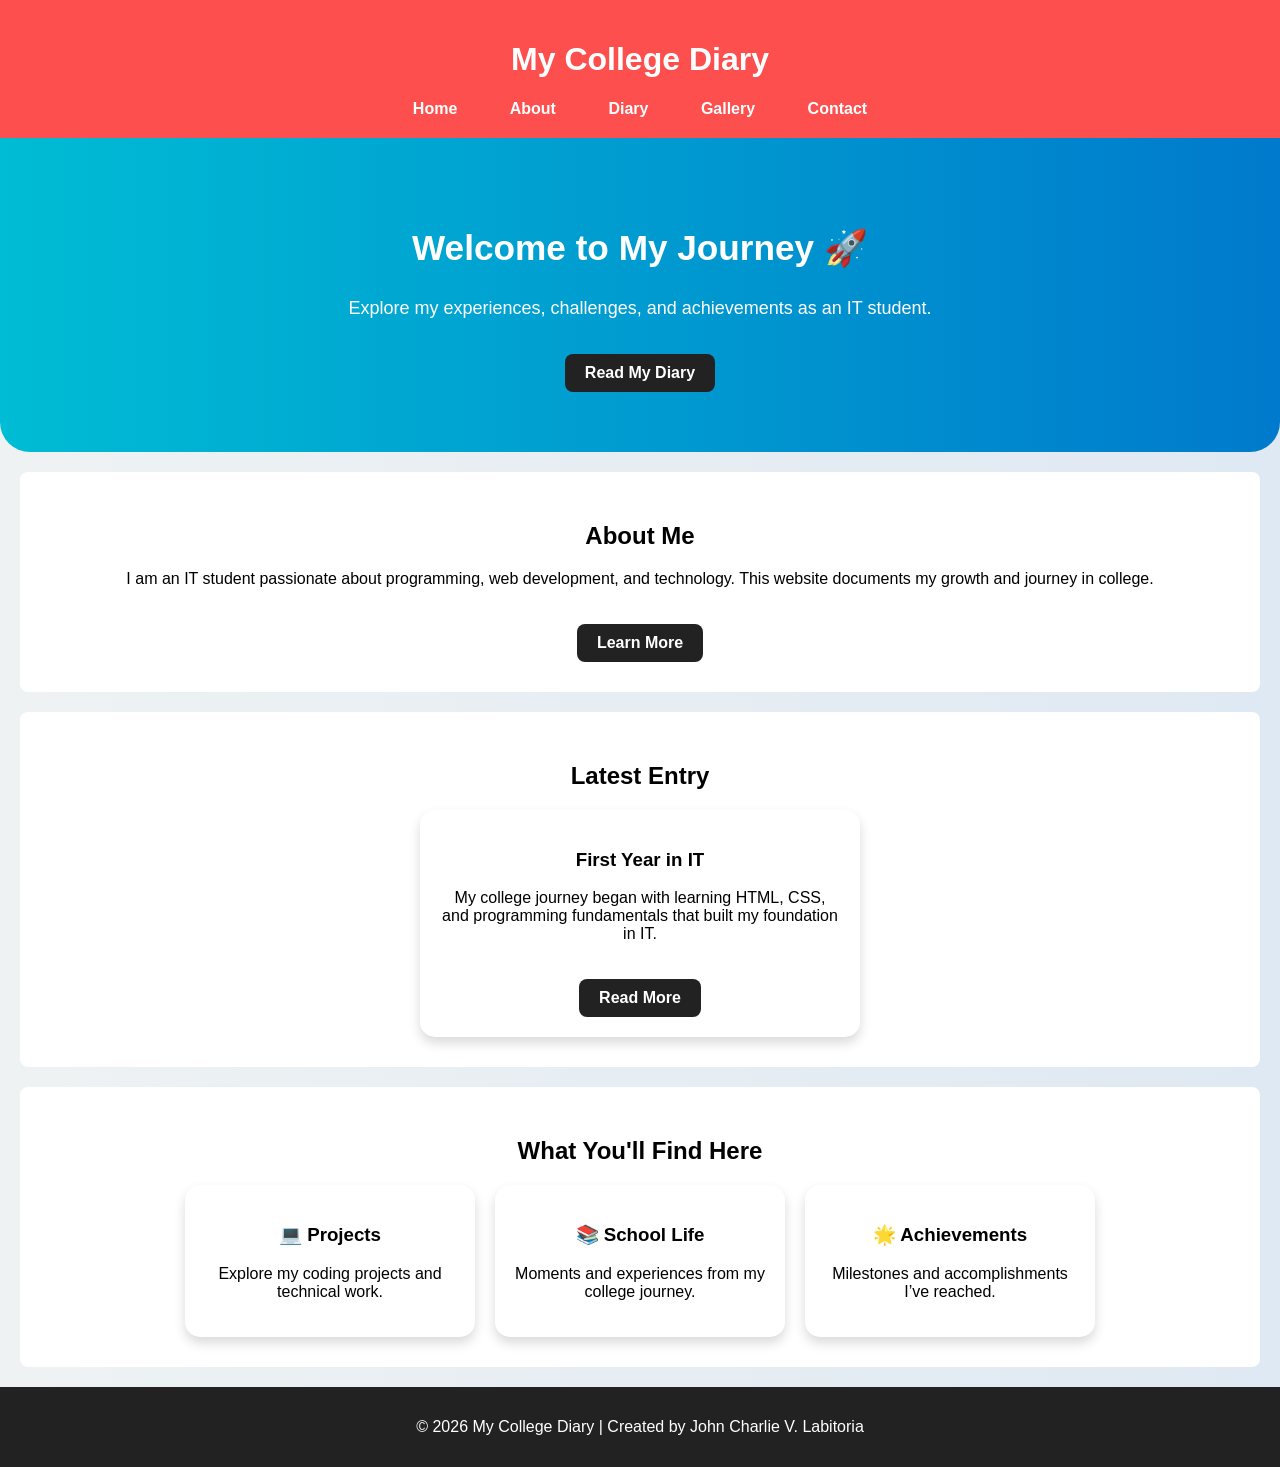
<file: index.html>
<!DOCTYPE html>
<html lang="en">
<head>
<meta charset="UTF-8">
<meta name="viewport" content="width=device-width, initial-scale=1.0">
<title>My College Diary</title>
<link rel="stylesheet" href="bat.css">
<style>
body {
  margin: 0;
  font-family: 'Segoe UI', Tahoma, Geneva, Verdana, sans-serif;
  background: linear-gradient(to right, #eef2f3, #dfe9f3);
}

header {
  background:#fe4f4f;
  color: white;
  text-align: center;
  padding: 20px;
}

nav {
  margin-top: 10px;
}

nav a {
  color: white;
  text-decoration: none;
  margin: 0 10px;
  padding: 8px 14px;
  border-radius: 6px;
  transition: background 0.3s;
}

nav a:hover {
  background: #555;
}

.hero {
  text-align: center;
  padding: 60px 20px;
  background: linear-gradient(to right, ##222, #fe0000);
  color: white;
  border-radius: 0 0 30px 30px;
}

.hero h2 {
  font-size: 2.2em;
}

.hero p {
  margin: 15px 0;
}

.btn {
  display: inline-block;
  padding: 10px 20px;
  background: #222;
  color: white;
  text-decoration: none;
  border-radius: 8px;
  transition: background 0.3s;
}

.btn:hover {
  background: #444;
}

.about-preview, .featured, .info {
  padding: 30px;
  text-align: center;
}

.card {
  background: white;
  margin: auto;
  padding: 20px;
  border-radius: 15px;
  max-width: 400px;
  box-shadow: 0 6px 12px rgba(0,0,0,0.15);
}

.info-container {
  display: flex;
  flex-wrap: wrap;
  justify-content: center;
  gap: 20px;
  margin-top: 20px;
}

.info-box {
  background: white;
  padding: 20px;
  border-radius: 15px;
  width: 250px;
  box-shadow: 0 6px 12px rgba(0,0,0,0.15);
  transition: transform 0.3s;
}

.info-box:hover {
  transform: translateY(-5px);
}

footer {
  text-align: center;
  background: #222;
  color: white;
  padding: 15px;
  margin-top: 20px;
}
</style>
</head>
<body>

<header>
<h1>My College Diary</h1>
<nav>
<a href="index.html">Home</a>
<a href="about.html">About</a>
<a href="diary.html">Diary</a>
<a href="gallery.html">Gallery</a>
<a href="contact.html">Contact</a>
</nav>
</header>

<section class="hero">
<h2>Welcome to My Journey 🚀</h2>
<p>Explore my experiences, challenges, and achievements as an IT student.</p>
<a href="diary.html" class="btn">Read My Diary</a>
</section>

<section class="about-preview">
<h2>About Me</h2>
<p>I am an IT student passionate about programming, web development, and technology. This website documents my growth and journey in college.</p>
<a href="about.html" class="btn">Learn More</a>
</section>

<section class="featured">
<h2>Latest Entry</h2>
<div class="card">
<h3>First Year in IT</h3>
<p>My college journey began with learning HTML, CSS, and programming fundamentals that built my foundation in IT.</p>
<a href="diary.html" class="btn">Read More</a>
</div>
</section>

<section class="info">
<h2>What You'll Find Here</h2>
<div class="info-container">
<div class="info-box">
<h3>💻 Projects</h3>
<p>Explore my coding projects and technical work.</p>
</div>
<div class="info-box">
<h3>📚 School Life</h3>
<p>Moments and experiences from my college journey.</p>
</div>
<div class="info-box">
<h3>🌟 Achievements</h3>
<p>Milestones and accomplishments I’ve reached.</p>
</div>
</div>
</section>

<footer>
<p>&copy; 2026 My College Diary | Created by John Charlie V. Labitoria</p>
</footer>

</body>
</html>
</file>
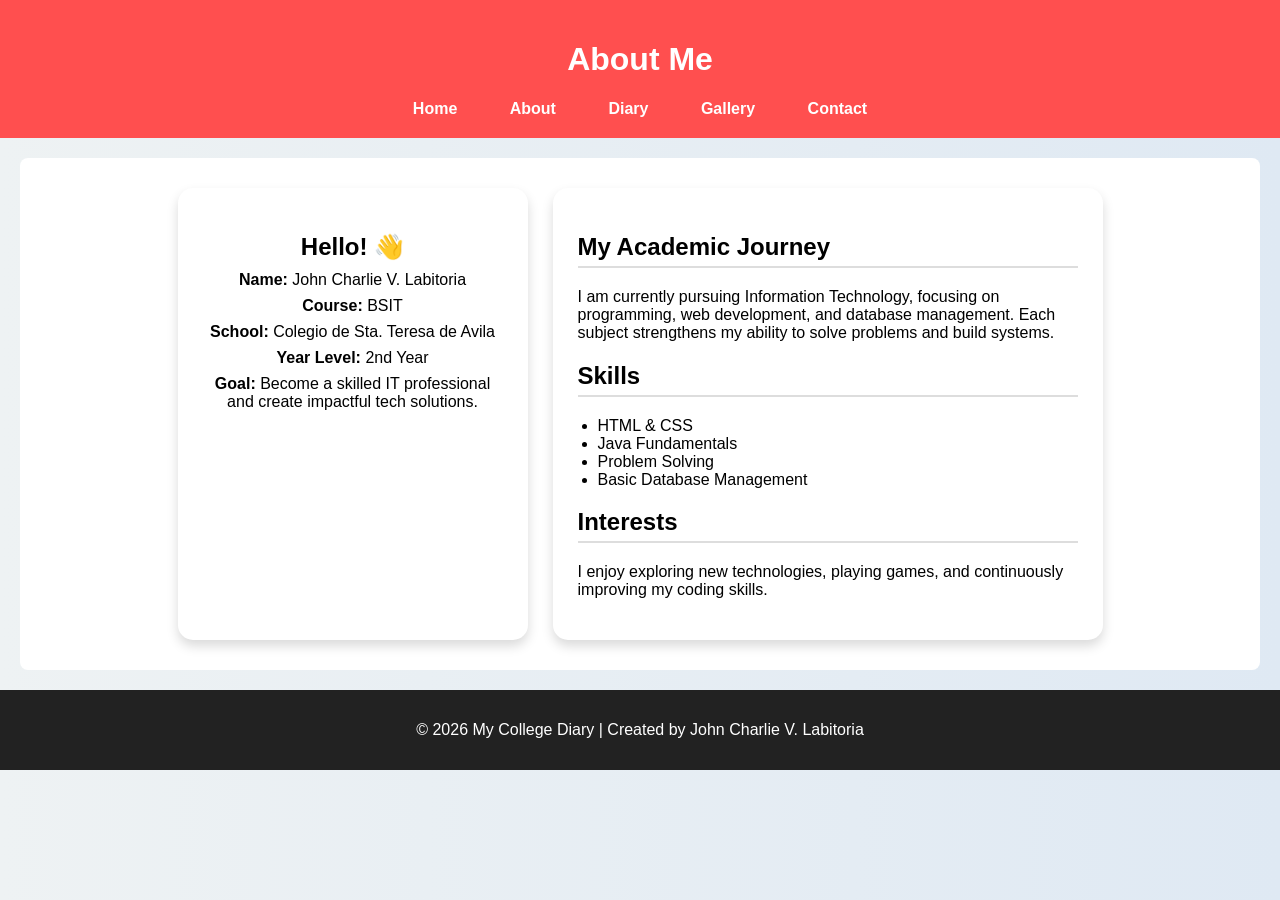
<file: about.html>
<!DOCTYPE html>
<html lang="en">
<head>
<meta charset="UTF-8">
<meta name="viewport" content="width=device-width, initial-scale=1.0">
<title>About Me</title>
<link rel="stylesheet" href="bat.css">
<style>
body {
  margin: 0;
  font-family: 'Segoe UI', Tahoma, Geneva, Verdana, sans-serif;
  background: linear-gradient(to right, #eef2f3, #dfe9f3);
}

header {
  background: #FF4F4F;
  color: white;
  text-align: center;
  padding: 20px;
}

nav {
  margin-top: 10px;
}

nav a {
  color: white;
  text-decoration: none;
  margin: 0 10px;
  padding: 8px 14px;
  border-radius: 6px;
  transition: background 0.3s;
}

nav a:hover {
  background: #555;
}

.about-container {
  display: flex;
  flex-wrap: wrap;
  justify-content: center;
  gap: 25px;
  padding: 30px;
}

.profile-card {
  background: white;
  padding: 25px;
  border-radius: 15px;
  width: 300px;
  box-shadow: 0 6px 12px rgba(0,0,0,0.15);
  text-align: center;
}

.profile-card h2 {
  margin-bottom: 10px;
}

.profile-card p {
  margin: 8px 0;
}

.about-description {
  background: white;
  padding: 25px;
  border-radius: 15px;
  max-width: 500px;
  box-shadow: 0 6px 12px rgba(0,0,0,0.15);
}

.about-description h2 {
  border-bottom: 2px solid #ddd;
  padding-bottom: 5px;
}

ul {
  padding-left: 20px;
}

footer {
  text-align: center;
  background: #222;
  color: white;
  padding: 15px;
  margin-top: 20px;
}
</style>
</head>
<body>

<header>
<h1>About Me</h1>
<nav>
<a href="index.html">Home</a>
<a href="about.html">About</a>
<a href="diary.html">Diary</a>
<a href="gallery.html">Gallery</a>
<a href="contact.html">Contact</a>
</nav>
</header>

<section class="about-container">

<div class="profile-card">
<h2>Hello! 👋</h2>
<p><strong>Name:</strong> John Charlie V. Labitoria</p>
<p><strong>Course:</strong> BSIT</p>
<p><strong>School:</strong> Colegio de Sta. Teresa de Avila</p>
<p><strong>Year Level:</strong> 2nd Year</p>
<p><strong>Goal:</strong> Become a skilled IT professional and create impactful tech solutions.</p>
</div>

<div class="about-description">
<h2>My Academic Journey</h2>
<p>
I am currently pursuing Information Technology, focusing on programming, web development,
and database management. Each subject strengthens my ability to solve problems and build systems.
</p>

<h2>Skills</h2>
<ul>
<li>HTML & CSS</li>
<li>Java Fundamentals</li>
<li>Problem Solving</li>
<li>Basic Database Management</li>
</ul>

<h2>Interests</h2>
<p>
I enjoy exploring new technologies, playing games, and continuously improving my coding skills.
</p>
</div>

</section>

<footer>
<p>&copy; 2026 My College Diary | Created by John Charlie V. Labitoria</p>
</footer>

</body>
</html>
</file>
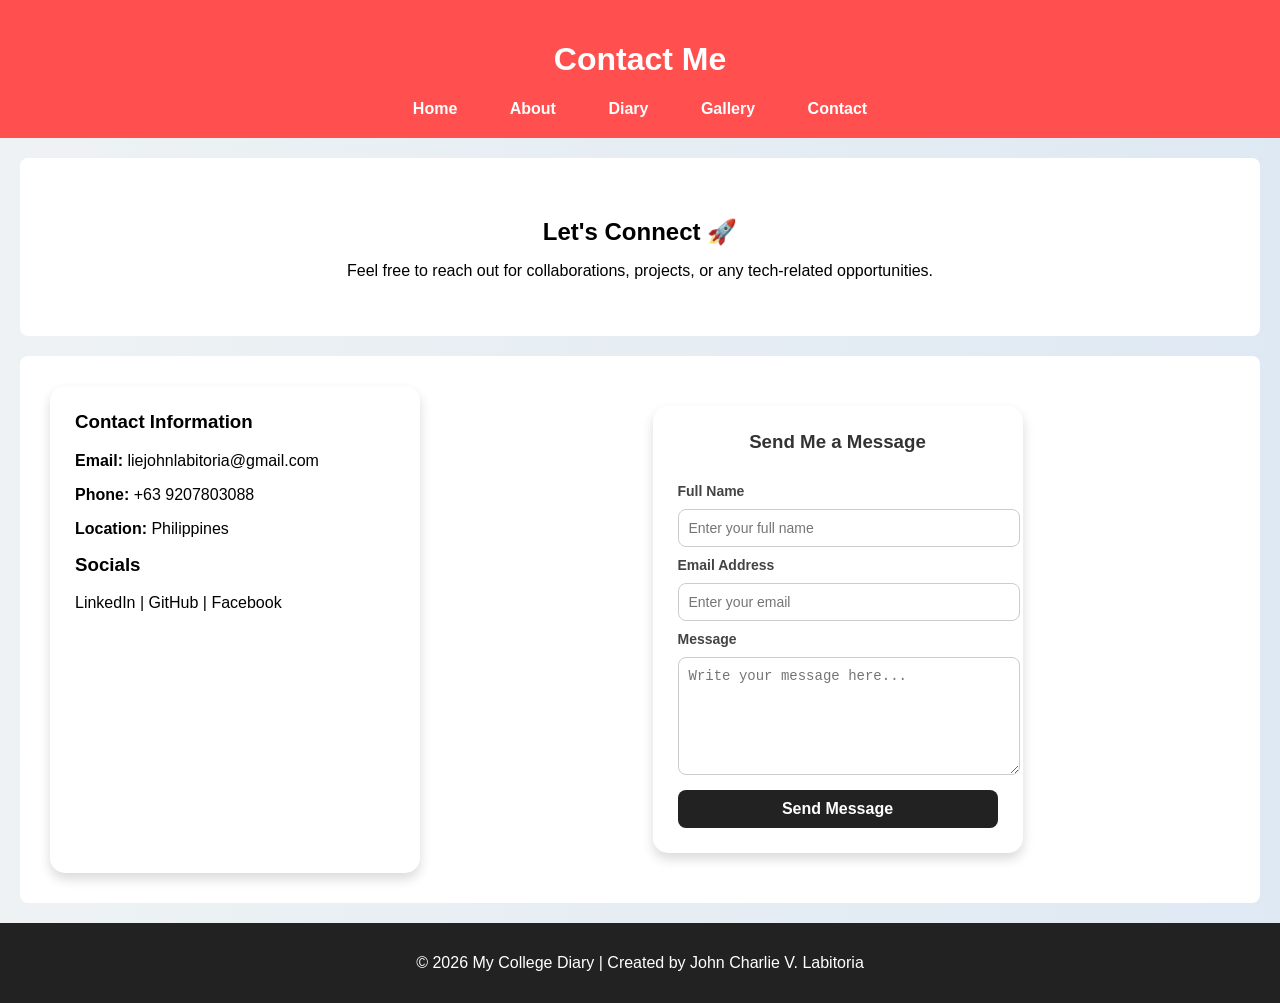
<file: contact.html>
<!DOCTYPE html>
<html lang="en">
<head>
<meta charset="UTF-8">
<meta name="viewport" content="width=device-width, initial-scale=1.0">
<title>Contact Me</title>
<link rel="stylesheet" href="bat.css">
<style>
body {
  margin: 0;
  font-family: 'Segoe UI', Tahoma, Geneva, Verdana, sans-serif;
  background: linear-gradient(to right, #eef2f3, #dfe9f3);
}

header {
  background: #FF4F4F;
  color: white;
  text-align: center;
  padding: 20px;
}

nav {
  margin-top: 10px;
}

nav a {
  color: white;
  text-decoration: none;
  margin: 0 10px;
  padding: 8px 14px;
  border-radius: 6px;
  transition: background 0.3s;
}

nav a:hover {
  background: #555;
}

.contact-hero {
  text-align: center;
  padding: 40px 20px;
}

.contact-hero h2 {
  margin-bottom: 10px;
}

.contact-container {
  display: flex;
  flex-wrap: wrap;
  justify-content: center;
  gap: 25px;
  padding: 30px;
}

.contact-details, .contact-form-box {
  background: white;
  padding: 25px;
  border-radius: 15px;
  box-shadow: 0 6px 12px rgba(0,0,0,0.15);
  width: 320px;
}

.contact-details h3,
.contact-form-box h3 {
  margin-top: 0;
}

.contact-form label {
  display: block;
  margin-top: 10px;
  font-weight: 600;
}

.contact-form input,
.contact-form textarea {
  width: 100%;
  padding: 10px;
  margin-top: 5px;
  border-radius: 8px;
  border: 1px solid #ccc;
  outline: none;
}

.contact-form input:focus,
.contact-form textarea:focus {
  border-color: #555;
}

.btn {
  margin-top: 15px;
  width: 100%;
  padding: 10px;
  border: none;
  border-radius: 8px;
  background: #222;
  color: white;
  font-size: 16px;
  cursor: pointer;
  transition: background 0.3s;
}

.btn:hover {
  background: #444;
}

footer {
  text-align: center;
  background: #222;
  color: white;
  padding: 15px;
  margin-top: 20px;
}
</style>
</head>
<body>

<header>
<h1>Contact Me</h1>
<nav>
<a href="index.html">Home</a>
<a href="about.html">About</a>
<a href="diary.html">Diary</a>
<a href="gallery.html">Gallery</a>
<a href="contact.html">Contact</a>
</nav>
</header>

<section class="contact-hero">
<h2>Let's Connect 🚀</h2>
<p>Feel free to reach out for collaborations, projects, or any tech-related opportunities.</p>
</section>

<section class="contact-container">

<div class="contact-details">
<h3>Contact Information</h3>
<p><strong>Email:</strong> liejohnlabitoria@gmail.com</p>
<p><strong>Phone:</strong> +63 9207803088</p>
<p><strong>Location:</strong> Philippines</p>

<h3>Socials</h3>
<p>LinkedIn | GitHub | Facebook</p>
</div>

<div class="contact-form-box">
<h3>Send Me a Message</h3>

<form class="contact-form">

<label for="name">Full Name</label>
<input type="text" id="name" name="name" placeholder="Enter your full name" required>

<label for="email">Email Address</label>
<input type="email" id="email" name="email" placeholder="Enter your email" required>

<label for="message">Message</label>
<textarea id="message" name="message" rows="6" placeholder="Write your message here..." required></textarea>

<button type="submit" class="btn">Send Message</button>

</form>
</div>

</section>

<footer>
<p>&copy; 2026 My College Diary | Created by John Charlie V. Labitoria</p>
</footer>

</body>
</html>
</file>
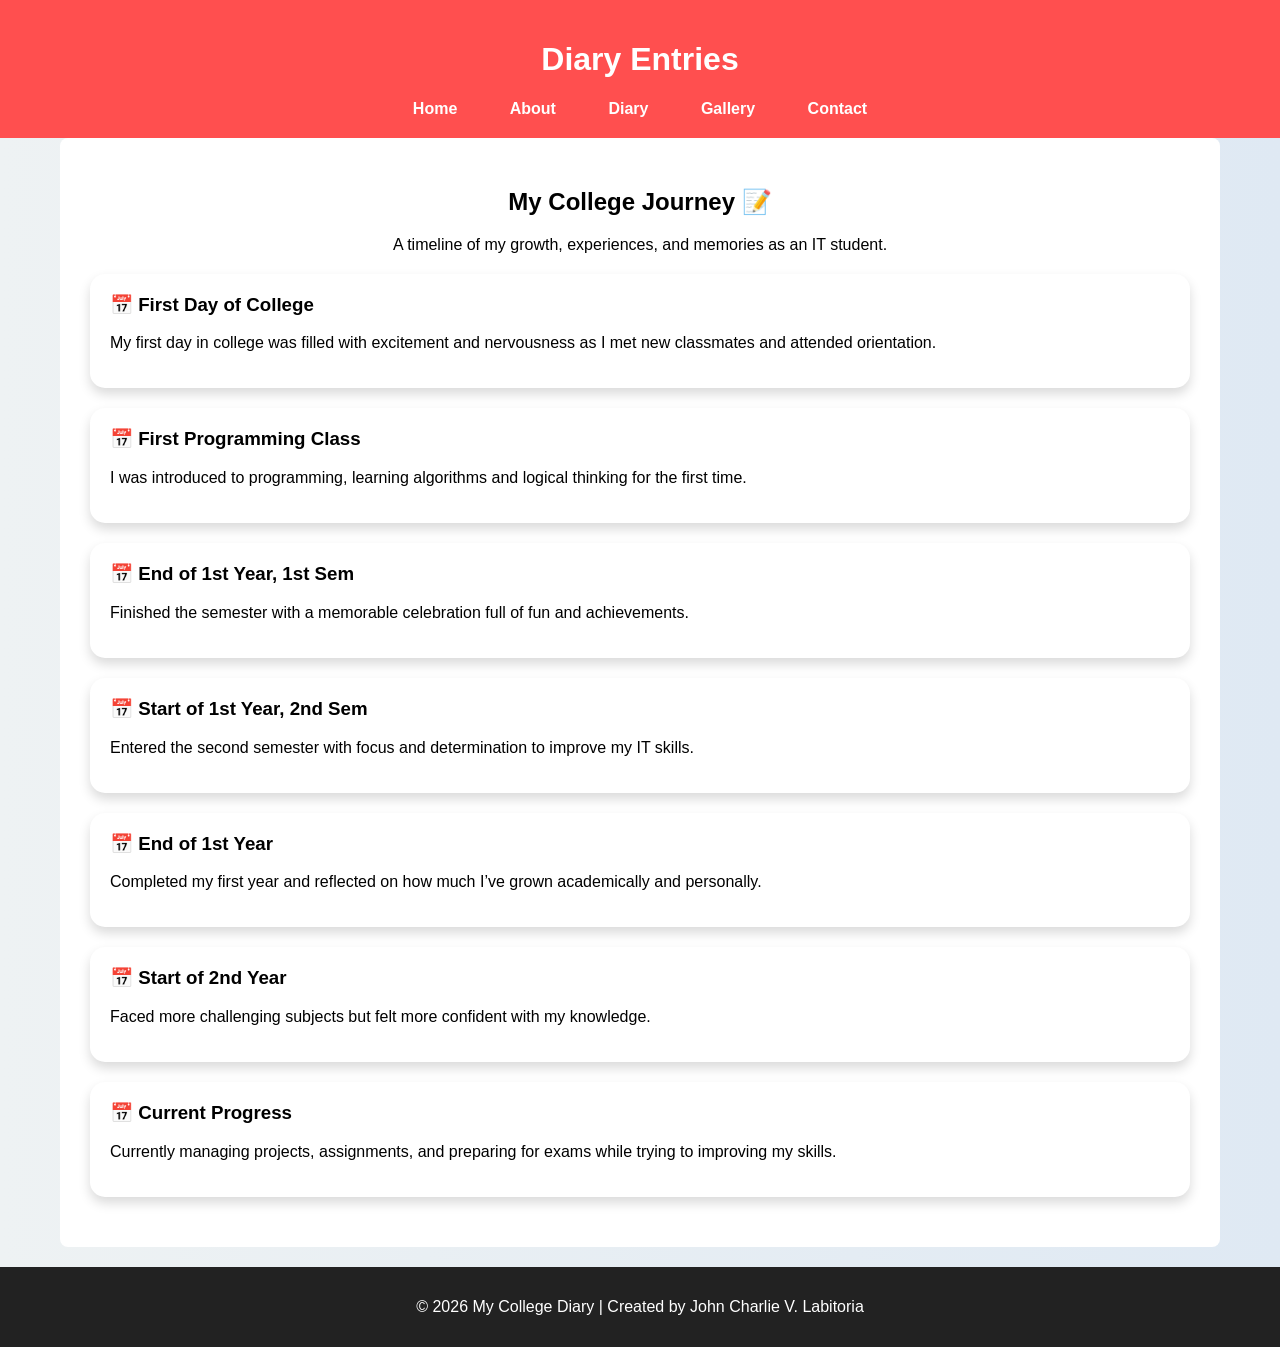
<file: diary.html>
<!DOCTYPE html>
<html lang="en">
<head>
<meta charset="UTF-8">
<meta name="viewport" content="width=device-width, initial-scale=1.0">
<title>My College Diary</title>
<link rel="stylesheet" href="bat.css">
<style>
body {
  margin: 0;
  font-family: 'Segoe UI', Tahoma, Geneva, Verdana, sans-serif;
  background: linear-gradient(to right, #eef2f3, #dfe9f3);
}

header {
  background: #FF4F4F;
  color: white;
  text-align: center;
  padding: 20px;
}

nav {
  margin-top: 10px;
}

nav a {
  color: white;
  text-decoration: none;
  margin: 0 10px;
  padding: 8px 14px;
  border-radius: 6px;
  transition: background 0.3s;
}

nav a:hover {
  background: #555;
}

.diary-container {
  padding: 30px;
  max-width: 1100px;
  margin: auto;
}

.diary-container h2 {
  text-align: center;
}

.diary-entry {
  background: white;
  margin: 20px 0;
  padding: 20px;
  border-radius: 15px;
  box-shadow: 0 6px 12px rgba(0,0,0,0.15);
  transition: transform 0.3s ease;
}

.diary-entry:hover {
  transform: scale(1.02);
}

.diary-entry h3 {
  margin-top: 0;
}

.diary-entry img {
  width: 100%;
  max-height: 300px;
  object-fit: cover;
  border-radius: 10px;
  margin-top: 10px;
}

footer {
  text-align: center;
  background: #222;
  color: white;
  padding: 15px;
  margin-top: 20px;
}
</style>
</head>
<body>

<header>
<h1>Diary Entries</h1>
<nav>
<a href="index.html">Home</a>
<a href="about.html">About</a>
<a href="diary.html">Diary</a>
<a href="gallery.html">Gallery</a>
<a href="contact.html">Contact</a>
</nav>
</header>

<section class="diary-container">

<h2>My College Journey 📝</h2>
<p style="text-align:center;">A timeline of my growth, experiences, and memories as an IT student.</p>

<div class="diary-entry">
<h3>📅 First Day of College</h3>
<p>My first day in college was filled with excitement and nervousness as I met new classmates and attended orientation.</p>
</div>

<div class="diary-entry">
<h3>📅 First Programming Class</h3>
<p>I was introduced to programming, learning algorithms and logical thinking for the first time.</p>
</div>


<div class="diary-entry">
<h3>📅 End of 1st Year, 1st Sem</h3>
<p>Finished the semester with a memorable celebration full of fun and achievements.</p>
</div>

<div class="diary-entry">
<h3>📅 Start of 1st Year, 2nd Sem</h3>
<p>Entered the second semester with focus and determination to improve my IT skills.</p>
</div>


<div class="diary-entry">
<h3>📅 End of 1st Year</h3>
<p>Completed my first year and reflected on how much I’ve grown academically and personally.</p>
</div>

<div class="diary-entry">
<h3>📅 Start of 2nd Year</h3>
<p>Faced more challenging subjects but felt more confident with my knowledge.</p>
</div>

<div class="diary-entry">
<h3>📅 Current Progress</h3>
<p>Currently managing projects, assignments, and preparing for exams while trying to improving my skills.</p>
</div>

</section>

<footer>
<p>&copy; 2026 My College Diary | Created by John Charlie V. Labitoria</p>
</footer>

</body>
</html>
</file>
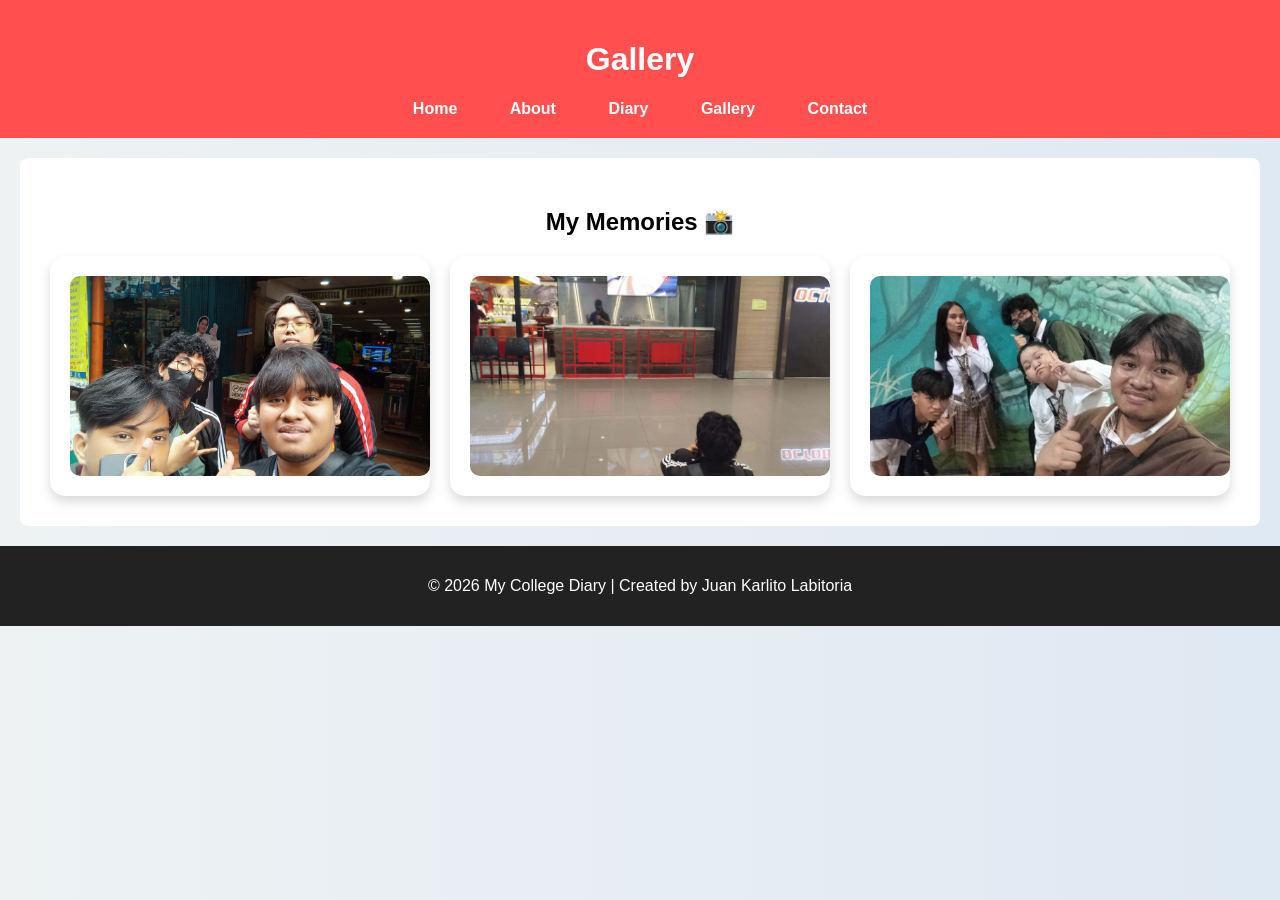
<file: gallery.html>
<!DOCTYPE html>
<html lang="en">
<head>
<meta charset="UTF-8">
<meta name="viewport" content="width=device-width, initial-scale=1.0">
<title>Gallery</title>
<link rel="stylesheet" href="bat.css">
<style>
body {
  margin: 0;
  font-family: 'Segoe UI', Tahoma, Geneva, Verdana, sans-serif;
  background: linear-gradient(to right, #eef2f3, #dfe9f3);
}

header {
  background: #FF4F4F;
  color: white;
  padding: 20px;
  text-align: center;
}

nav {
  margin-top: 10px;
}

nav a {
  color: white;
  text-decoration: none;
  margin: 0 10px;
  padding: 8px 14px;
  border-radius: 6px;
  transition: background 0.3s;
}

nav a:hover {
  background: #555;
}

.gallery-container {
  padding: 30px;
}

.gallery-container h2 {
  text-align: center;
  margin-bottom: 20px;
}

.gallery-grid {
  display: grid;
  grid-template-columns: repeat(auto-fit, minmax(220px, 1fr));
  gap: 20px;
}

.gallery-item {
  background: white;
  padding: 10px;
  border-radius: 15px;
  box-shadow: 0 6px 12px rgba(0,0,0,0.15);
  transition: transform 0.3s;
}

.gallery-item:hover {
  transform: translateY(-5px);
}

.gallery-item img {
  width: 100%;
  height: 200px;
  object-fit: cover;
  border-radius: 10px;
}

footer {
  text-align: center;
  background: #222;
  color: white;
  padding: 15px;
  margin-top: 20px;
}
</style>
</head>
<body>

<header>
<h1>Gallery</h1>
<nav>
<a href="index.html">Home</a>
<a href="about.html">About</a>
<a href="diary.html">Diary</a>
<a href="gallery.html">Gallery</a>
<a href="contact.html">Contact</a>
</nav>
</header>

<section class="gallery-container">
<h2>My Memories 📸</h2>

<div class="gallery-grid">

<div class="gallery-item"><img src="Image 1.jpg" alt="Gallery Image 1"></div>
<div class="gallery-item"><img src="Image 2.jpg" alt="Gallery Image 2"></div>
<div class="gallery-item"><img src="Image 3.jpg" alt="Gallery Image 3"></div>


</div>
</section>

<footer>
<p>&copy; 2026 My College Diary | Created by Juan Karlito Labitoria</p>
</footer>

</body>
</html>
</file>
<file: bat.css>
body {
    font-family: Arial, sans-serif;
    margin: 0;
    background-color: #f4f4f4;
}

/* HEADER */
header {
    background-color: #333;
    color: white;
    padding: 15px;
    text-align: center;
}

/* NAVIGATION */
nav {
    margin-top: 10px;
}

nav a {
    color: white;
    margin: 0 15px;
    text-decoration: none;
    font-weight: bold;
}

nav a:hover {
    color: #00bcd4;
}

/* HERO SECTION */
.hero {
    background: linear-gradient(to right, #00bcd4, #007acc);
    color: white;
    text-align: center;
    padding: 60px 20px;
    border-radius: 0;
    margin: 0;
}

.hero h2 {
    font-size: 36px;
}

.hero p {
    font-size: 18px;
}

/* BUTTON STYLE */
.btn {
    display: inline-block;
    margin-top: 15px;
    padding: 10px 20px;
    background: #222;
    color: white;
    text-decoration: none;
    border-radius: 5px;
    transition: 0.3s;
}

.btn:hover {
    background: #555;
}

/* GENERAL SECTION STYLE */
section {
    padding: 30px;
    background: white;
    margin: 20px;
    border-radius: 8px;
}

/* CARD STYLE */
.card {
    background: #ffffff;
    padding: 20px;
    margin: auto;
    width: 70%;
    border-radius: 8px;
    box-shadow: 0 4px 10px rgba(0,0,0,0.1);
}

/* INFO SECTION */
.info-container {
    display: flex;
    justify-content: center;
    gap: 20px;
    flex-wrap: wrap;
}

.info-box {
    background: #ffffff;
    padding: 20px;
    width: 250px;
    border-radius: 8px;
    box-shadow: 0 4px 8px rgba(0,0,0,0.1);
    transition: 0.3s;
}

.info-box:hover {
    transform: translateY(-5px);
}

/* IMAGE STYLE */
img {
    margin: 10px;
    border-radius: 5px;
    max-width: 100%;
     height: 300px;             
    display: block;          
    object-fit: cover;
}

/* FOOTER */
footer {
    background: #333;
    color: white;
    text-align: center;
    padding: 15px;
    margin-top: 20px;
}
/* CONTACT FORM BOX */
.contact-form-box {
    background: #ffffff;
    padding: 30px;
    border-radius: 12px;
    box-shadow: 0 8px 20px rgba(0,0,0,0.08);
    max-width: 500px;
    margin: 20px auto;
}

/* FORM TITLE */
.contact-form-box h3 {
    text-align: center;
    margin-bottom: 20px;
    color: #333;
}

/* FORM LAYOUT */
.contact-form {
    display: flex;
    flex-direction: column;
}

/* LABELS */
.contact-form label {
    margin-top: 15px;
    margin-bottom: 5px;
    font-weight: 600;
    font-size: 14px;
    color: #444;
}

/* INPUTS & TEXTAREA */
.contact-form input,
.contact-form textarea {
    padding: 12px;
    border-radius: 8px;
    border: 1px solid #ccc;
    font-size: 14px;
    transition: 0.3s ease;
}

/* FOCUS EFFECT */
.contact-form input:focus,
.contact-form textarea:focus {
    border-color: #007acc;
    outline: none;
    box-shadow: 0 0 8px rgba(0,122,204,0.2);
}

/* BUTTON */
.btn {
    margin-top: 20px;
    padding: 12px;
    background: #007acc;
    color: white;
    border: none;
    border-radius: 25px;
    font-weight: bold;
    cursor: pointer;
    transition: 0.3s ease;
}

/* BUTTON HOVER */
.btn:hover {
    background: #005f99;
    transform: translateY(-2px);
}
</file>
